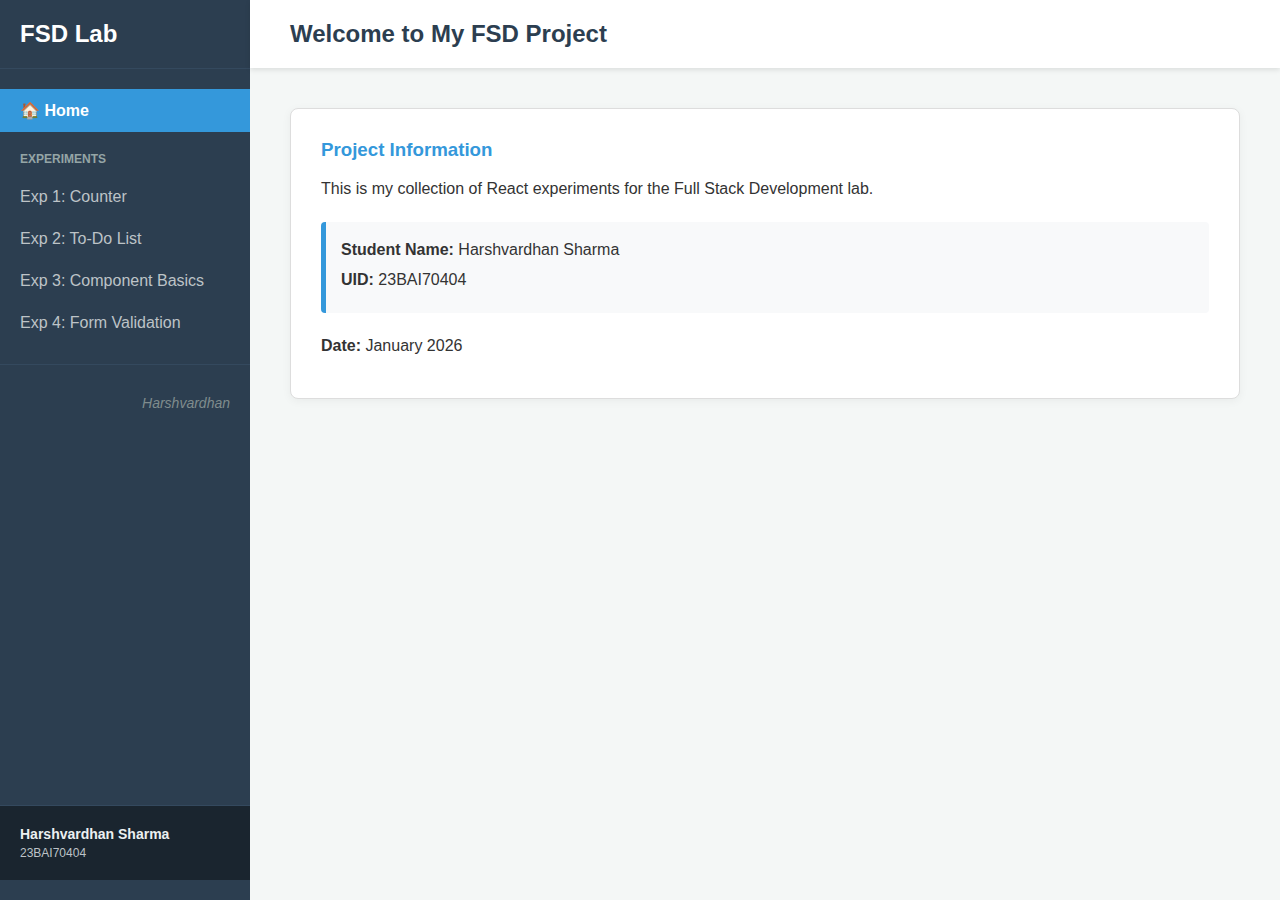
<file: index.html>
<!DOCTYPE html>
<html lang="en">

<head>
    <meta charset="UTF-8">
    <meta name="viewport" content="width=device-width, initial-scale=1.0">
    <title>FSD Lab Work | Student Project</title>
    <link rel="stylesheet" href="style.css">
</head>

<body>
    <div class="wrapper">
        <!-- Simple Sidebar -->
        <nav class="sidebar">
            <div class="sidebar-brand">
                <h2>FSD Lab</h2>
            </div>
            <ul class="nav-menu">
                <li><a href="#" class="nav-item active" onclick="showHome()">🏠 Home</a></li>
                <li class="nav-label">Experiments</li>
                <li><a href="#" class="nav-item"
                        onclick="loadExp('FSD2_1-main/FSD2_1-main/public/index.html', this)">Exp 1: Counter</a></li>
                <li><a href="#" class="nav-item"
                        onclick="loadExp('FSD2_2-main/FSD2_2-main/public/index.html', this)">Exp 2: To-Do List</a></li>
                <li><a href="#" class="nav-item"
                        onclick="loadExp('FSD2_3-main/FSD2_3-main/public/index.html', this)">Exp 3: Component Basics</a>
                </li>
                <li><a href="#" class="nav-item"
                        onclick="loadExp('FSD2_4-main/FSD2_4-main/public/index.html', this)">Exp 4: Form Validation</a>
                </li>
                <li class="nav-signature">Harshvardhan</li>
            </ul>
            <div class="sidebar-footer">
                <p class="student-name">Harshvardhan Sharma</p>
                <p class="student-uid">23BAI70404</p>
            </div>
        </nav>

        <!-- Main Content -->
        <main class="content">
            <header class="top-bar">
                <h1 id="headerTitle">Welcome to My FSD Project</h1>
            </header>

            <div id="homeView" class="view">
                <div class="welcome-box">
                    <h3>Project Information</h3>
                    <p>This is my collection of React experiments for the Full Stack Development lab.</p>
                    <div class="user-details-box">
                        <p><strong>Student Name:</strong> Harshvardhan Sharma</p>
                        <p><strong>UID:</strong> 23BAI70404</p>
                    </div>
                    <p><strong>Date:</strong> January 2026</p>
                </div>
            </div>

            <div id="expView" class="view" style="display: none;">
                <iframe id="mainFrame" src="" frameborder="0"></iframe>
            </div>
        </main>
    </div>

    <script>
        function showHome() {
            document.getElementById('homeView').style.display = 'block';
            document.getElementById('expView').style.display = 'none';
            document.getElementById('headerTitle').textContent = 'Welcome to My FSD Project';

            document.querySelectorAll('.nav-item').forEach(i => i.classList.remove('active'));
            document.querySelector('.nav-item').classList.add('active');
        }

        function loadExp(url, el) {
            document.getElementById('homeView').style.display = 'none';
            document.getElementById('expView').style.display = 'block';
            document.getElementById('mainFrame').src = url;
            document.getElementById('headerTitle').textContent = el.textContent;

            document.querySelectorAll('.nav-item').forEach(i => i.classList.remove('active'));
            el.classList.add('active');
        }
    </script>
</body>

</html>
</file>
<file: style.css>
/* Basic Student Project Styles */
* {
    margin: 0;
    padding: 0;
    box-sizing: border-box;
}

body {
    font-family: Arial, Helvetica, sans-serif;
    background-color: #f4f7f6;
    color: #333;
}

.wrapper {
    display: flex;
    min-height: 100vh;
}

/* Sidebar */
.sidebar {
    width: 250px;
    background-color: #2c3e50;
    color: white;
    padding: 20px 0;
    display: flex;
    flex-direction: column;
}

.sidebar-brand {
    padding: 0 20px 20px;
    border-bottom: 1px solid #34495e;
    margin-bottom: 20px;
}

.nav-menu {
    list-style: none;
    flex-grow: 1;
}

.nav-label {
    padding: 20px 20px 10px;
    font-size: 12px;
    text-transform: uppercase;
    color: #95a5a6;
    font-weight: bold;
}

.nav-item {
    display: block;
    padding: 12px 20px;
    color: #bdc3c7;
    text-decoration: none;
    transition: 0.3s;
}

.nav-item:hover {
    background-color: #34495e;
    color: white;
}

.nav-item.active {
    background-color: #3498db;
    color: white;
    font-weight: bold;
}

.nav-signature {
    padding: 30px 20px 10px;
    font-size: 14px;
    font-style: italic;
    color: #7f8c8d;
    text-align: right;
    border-top: 1px solid #34495e;
    margin-top: 20px;
}

.sidebar-footer {
    padding: 20px;
    background-color: #1a252f;
    border-top: 1px solid #34495e;
}

.student-name {
    font-size: 14px;
    font-weight: bold;
    color: #ecf0f1;
    margin-bottom: 4px;
}

.student-uid {
    font-size: 12px;
    color: #bdc3c7;
}

/* Main Content */
.content {
    flex: 1;
    display: flex;
    flex-direction: column;
}

.top-bar {
    background-color: white;
    padding: 20px 40px;
    box-shadow: 0 2px 5px rgba(0, 0, 0, 0.1);
}

.top-bar h1 {
    font-size: 24px;
    color: #2c3e50;
}

.view {
    padding: 40px;
    flex: 1;
}

.welcome-box {
    background-color: white;
    padding: 30px;
    border-radius: 8px;
    border: 1px solid #ddd;
    box-shadow: 0 2px 10px rgba(0, 0, 0, 0.05);
}

.welcome-box h3 {
    margin-bottom: 15px;
    color: #3498db;
}

.welcome-box p {
    margin-bottom: 10px;
    line-height: 1.6;
}

/* User Details & Aims Styling */
.user-details-box {
    margin: 20px 0;
    padding: 15px;
    background-color: #f8f9fa;
    border-left: 5px solid #3498db;
    border-radius: 4px;
}

.user-details-box p {
    margin-bottom: 5px !important;
}

.aims-box {
    margin: 25px 0;
    padding: 20px;
    background-color: #fcfcfc;
    border: 1px dashed #3498db;
    border-radius: 8px;
}

.aims-box h4 {
    margin-bottom: 12px;
    color: #2c3e50;
}

.aims-list {
    list-style: none;
    padding-left: 0;
}

.aims-list li {
    margin-bottom: 10px;
    font-size: 14px;
    line-height: 1.5;
    position: relative;
    padding-left: 25px;
}

.aims-list li::before {
    content: "📍";
    position: absolute;
    left: 0;
}

#mainFrame {
    width: 100%;
    height: calc(100vh - 150px);
    border: 1px solid #ddd;
    border-radius: 4px;
    background: white;
}
</file>
